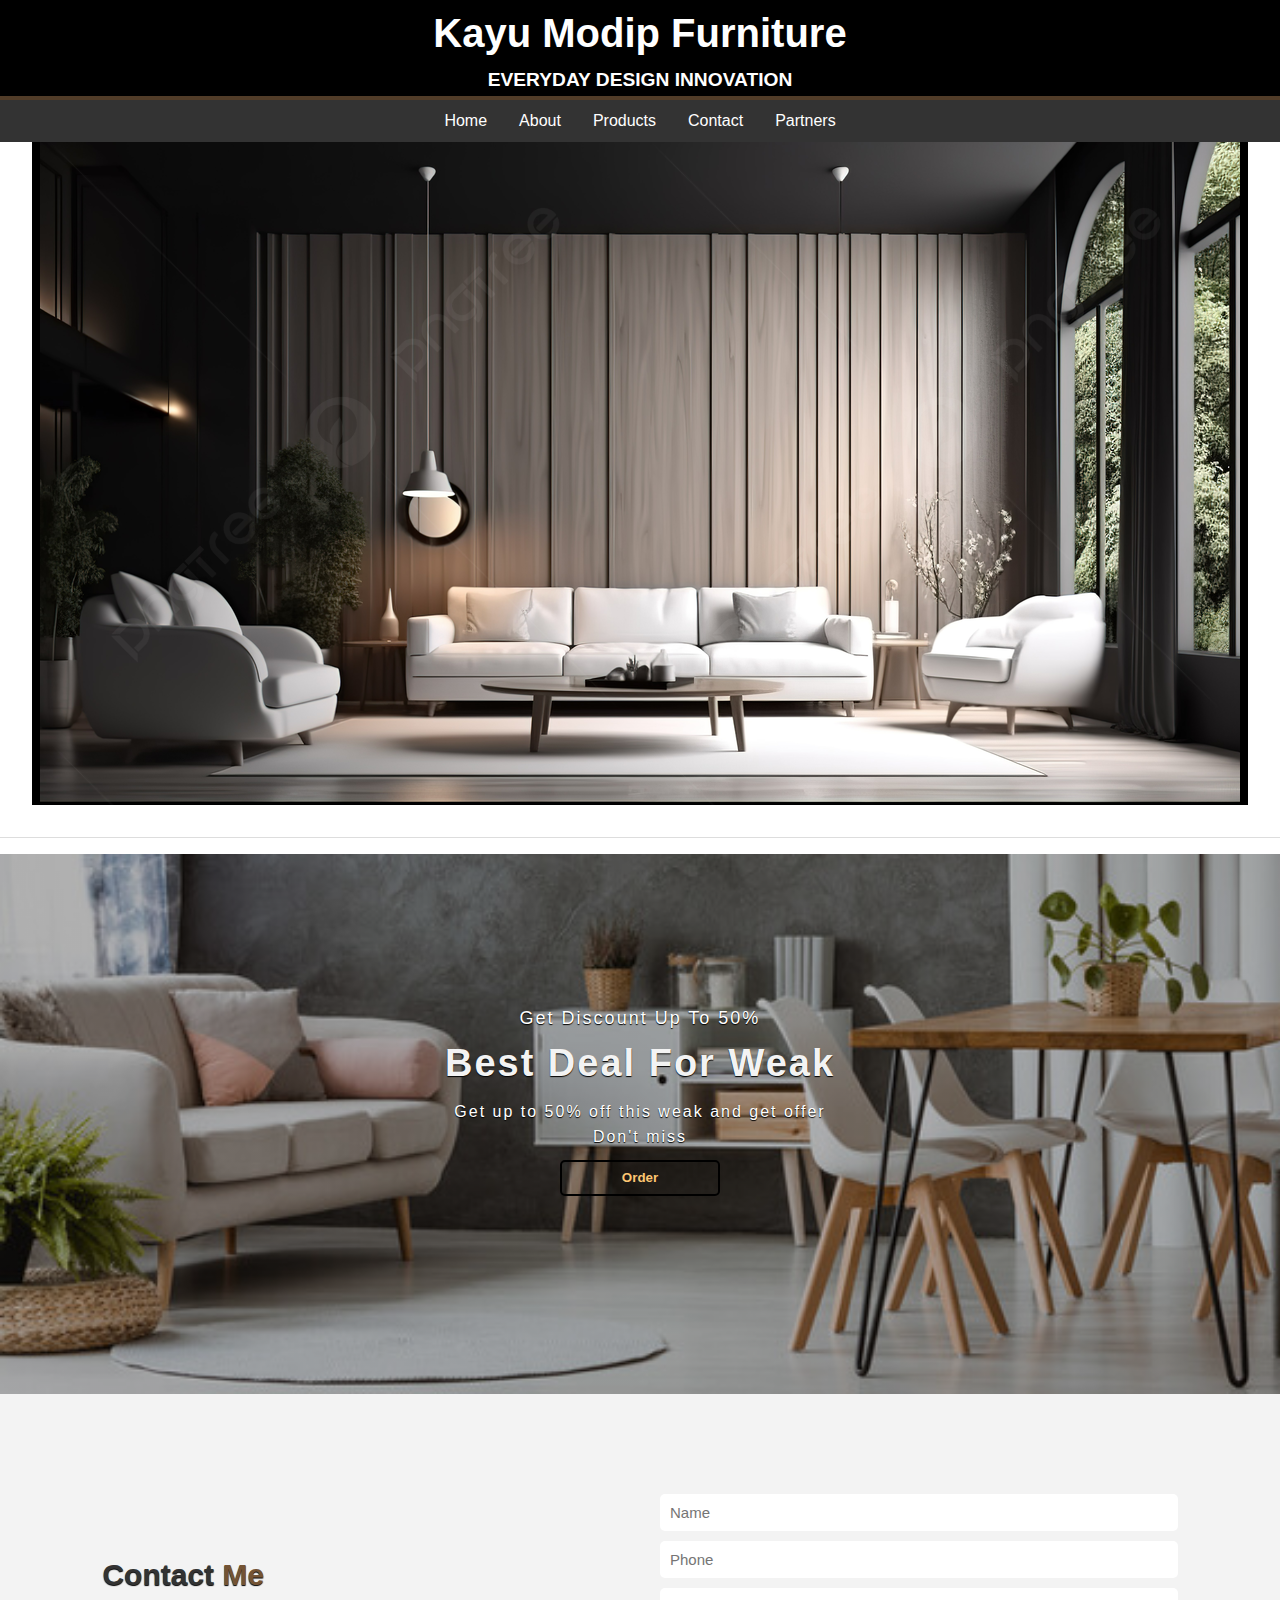
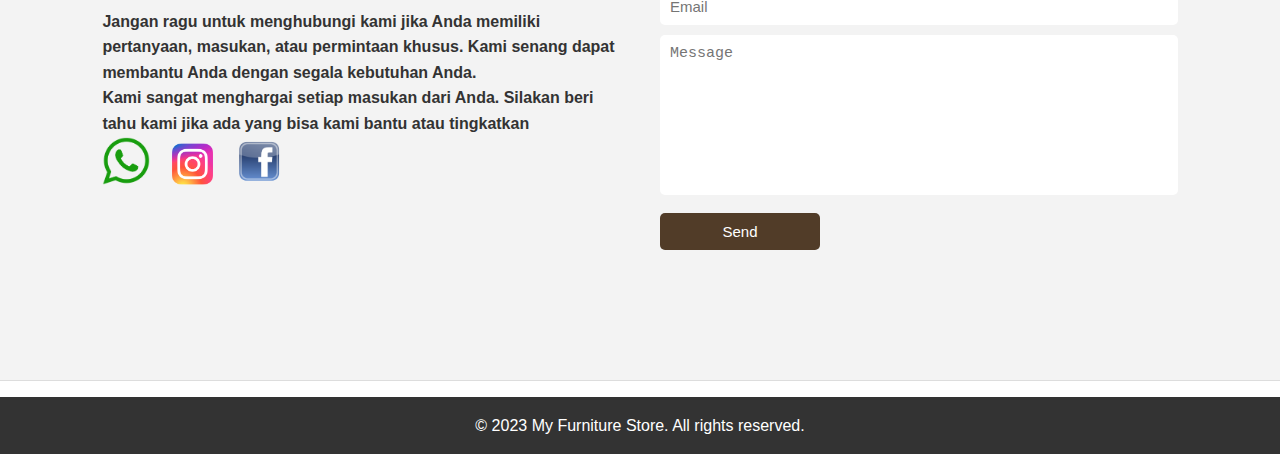
<file: index.html>
<!DOCTYPE html>
<html lang="en">
  <head>
    <meta charset="UTF-8" />
    <meta name="viewport" content="width=device-width, initial-scale=1.0" />
    <title>My Furniture Store</title>
    <link rel="stylesheet" href="styles.css" />
  </head>
  <body>
    <header>
      <div class="header-content">
        <h1>Kayu Modip Furniture</h1>
        <p>EVERYDAY DESIGN INNOVATION</p>
      </div>
    </header>
    <div class="navbar">
      <nav>
        <ul>
          <li><a href="index.html">Home</a></li>
          <li><a href="about.html">About</a></li>
          <li><a href="products.html">Products</a></li>
          <li><a href="#contact">Contact</a></li>
          <li><a href="partners.html">Partners</a></li>
        </ul>
      </nav>
    </div>

    <section id="home">
      <div class="bg-home">
        <img src="Bg furniture.jpg" alt="bg furniture" />
      </div>
    </section>

    <!-- Banner Start -->
    <div class="banner">
      <div class="banner-content">
        <h5>Get Discount Up To 50%</h5>
        <h3>Best Deal For Weak</h3>
        <p>Get up to 50% off this weak and get offer <br />Don't miss</p>
        <button><a href="products.html">Order</a></button>
      </div>
    </div>
    <!-- Banner End -->

    <!-- Contact -->
    <section class="contact" id="contact">
      <div class="content-text">
        <h2>Contact <span>Me</span></h2>
        <p>
          Jangan ragu untuk menghubungi kami jika Anda memiliki pertanyaan,
          masukan, atau permintaan khusus. Kami senang dapat membantu Anda
          dengan segala kebutuhan Anda.
        </p>
        <p>
          Kami sangat menghargai setiap masukan dari Anda. Silakan beri tahu
          kami jika ada yang bisa kami bantu atau tingkatkan
        </p>
        <div class="icon">
          <li>
            <a href="https://api.whatsapp.com/send?phone=+6282220436043"
              ><img src="images/wa png.png" width="48px" alt="icon wa"
            /></a>
            <a href="https://www.instagram.com/dhanitriyoga/?hl=en"
              ><img src="images/ig.png" width="75px" alt="Logo Instagram"
            /></a>
            <a href="https://www.facebook.com/profile.php?id=100008677051898"
              ><img src="images/fb.png" width="50px" alt="Logo Facebook"
            /></a>
          </li>
        </div>
      </div>

      <div class="contact-form">
        <form action="#">
          <input type="name" placeholder="Name" required />
          <input type="number" placeholder="Phone" required />
          <input type="email" placeholder="Email" required />
          <textarea
            name=""
            id=""
            cols="35"
            rows="10"
            placeholder="Message"
          ></textarea>
          <input type="submit" value="Send" class="submit" required />
        </form>
      </div>
    </section>
    <footer>
      <p>&copy; 2023 My Furniture Store. All rights reserved.</p>
    </footer>
  </body>
</html>
</file>
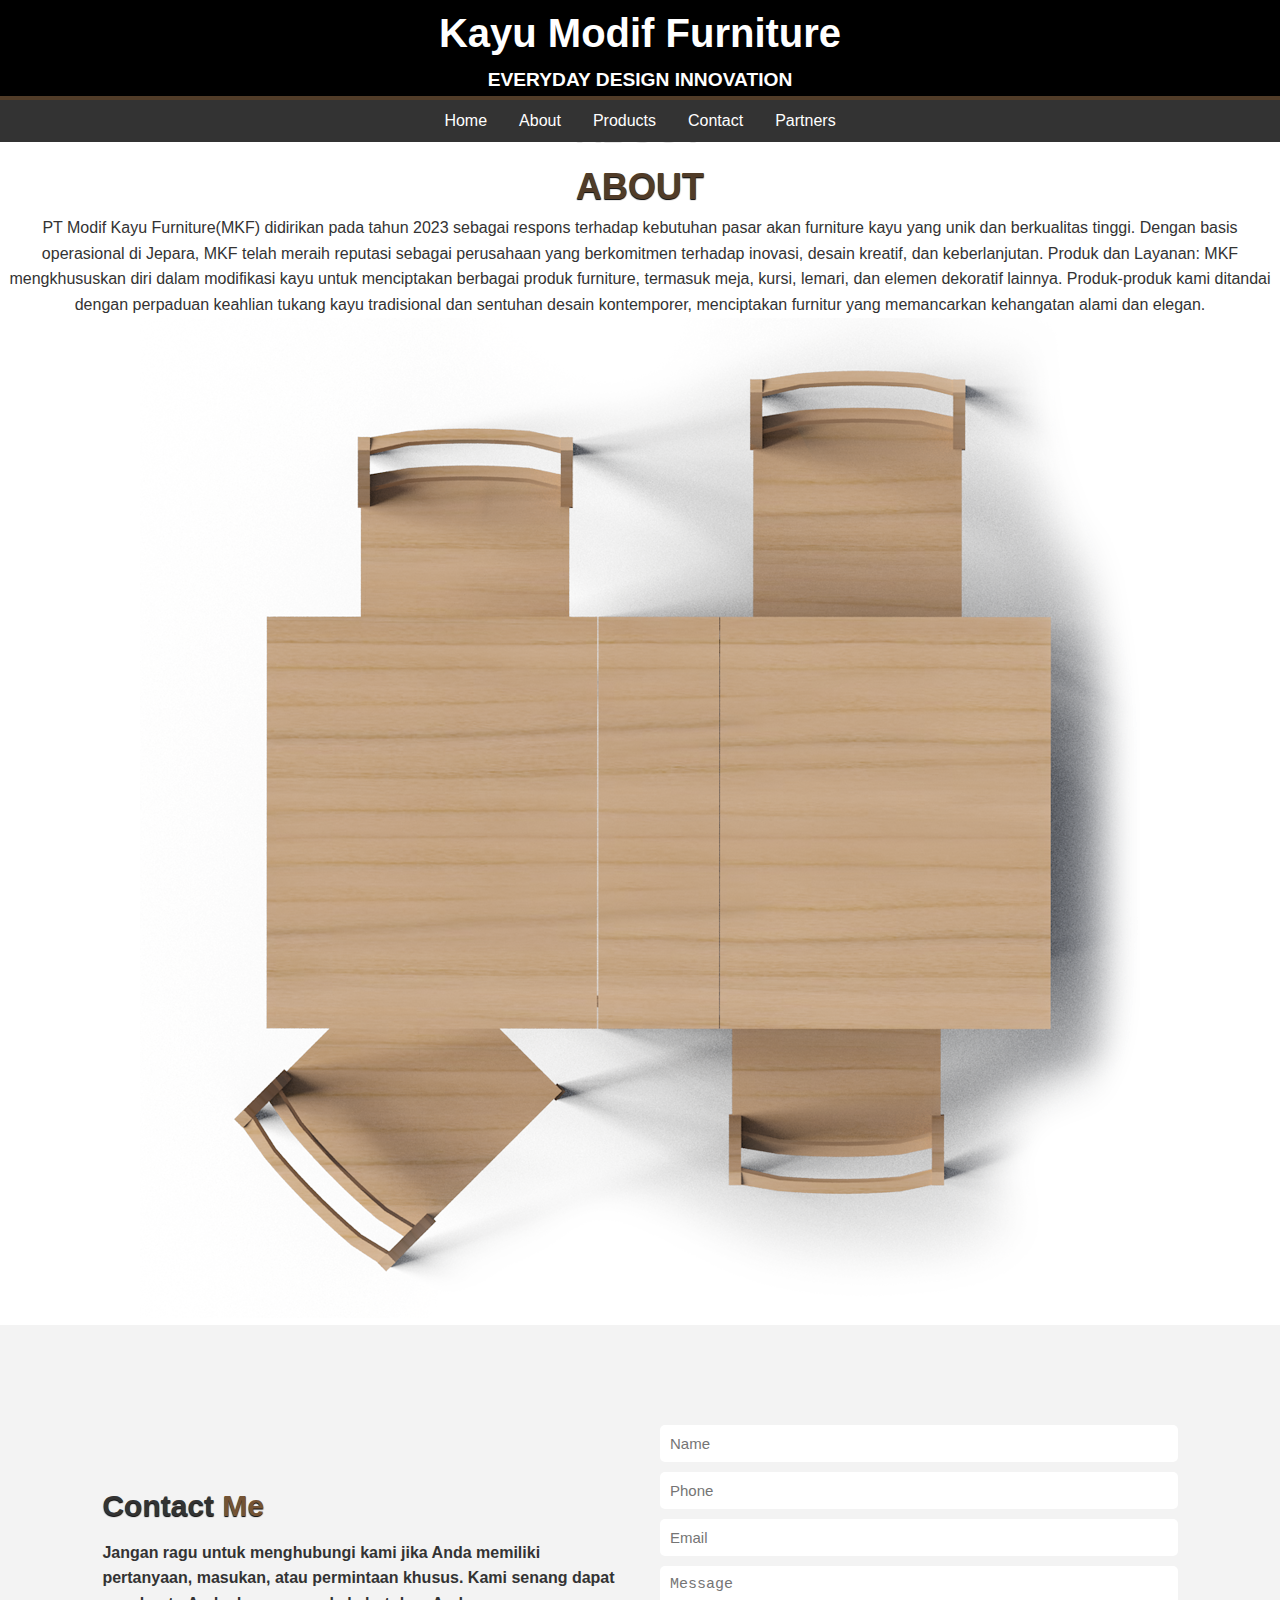
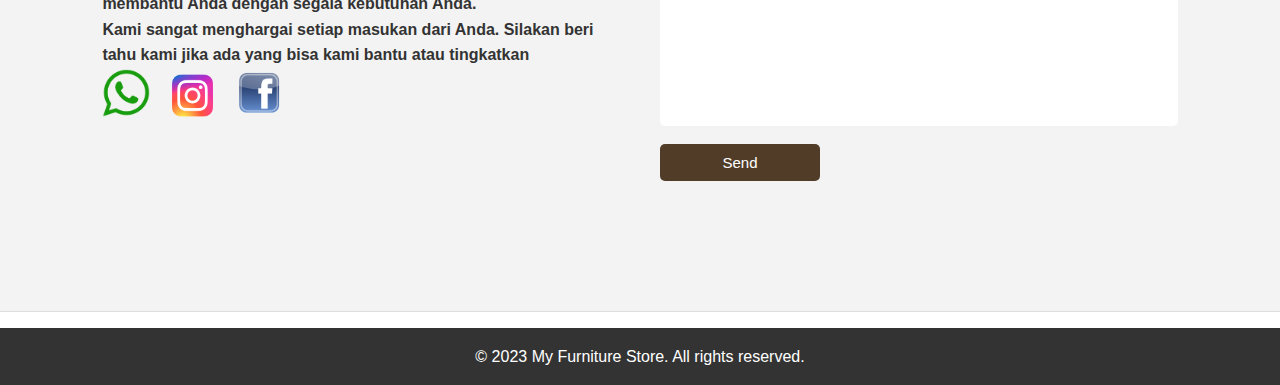
<file: about.html>
<!DOCTYPE html>
<html lang="en">
  <head>
    <meta charset="UTF-8" />
    <meta name="viewport" content="width=device-width, initial-scale=1.0" />
    <title>(About)Kayu Modif Furniture</title>  
      <link rel="stylesheet" href="styles.css" />
  </head>
  <body>
    <header>
      <div class="header-content">
        <h1>Kayu Modif Furniture</h1>
        <p>EVERYDAY DESIGN INNOVATION</p>
      </div>
    </header>
    <div class="navbar">
      <div class="navbar-1">
        <nav>
          <ul>
            <li><a href="index.html">Home</a></li>
            <li><a href="about.html">About</a></li>
            <li><a href="products.html">Products</a></li>
            <li><a href="#contact">Contact</a></li>
            <li><a href="partners.html">Partners</a></li>
          </ul>
        </nav>
      </div>
    </div>

    <div class="main-txt">
      

      <p>
        <h3>About</h3>
        <h3>About</h3>
        PT Modif Kayu Furniture(MKF) didirikan pada tahun 2023 sebagai respons
        terhadap kebutuhan pasar akan furniture kayu yang unik dan berkualitas
        tinggi. Dengan basis operasional di Jepara, MKF telah meraih reputasi
        sebagai perusahaan yang berkomitmen terhadap inovasi, desain kreatif,
        dan keberlanjutan. Produk dan Layanan: MKF mengkhususkan diri dalam
        modifikasi kayu untuk menciptakan berbagai produk furniture, termasuk
        meja, kursi, lemari, dan elemen dekoratif lainnya. Produk-produk kami
        ditandai dengan perpaduan keahlian tukang kayu tradisional dan sentuhan
        desain kontemporer, menciptakan furnitur yang memancarkan kehangatan
        alami dan elegan.
      </p>
    </div>

    <div style="text-align: center">
      <img src="./images/kursi p2.png" alt="bg" />
    </div>

    <!-- Contact -->
    <section class="contact" id="contact">
        <div class="content-text">
          <h2>Contact <span>Me</span></h2>
          <p>
            Jangan ragu untuk menghubungi kami jika Anda memiliki pertanyaan,
            masukan, atau permintaan khusus. Kami senang dapat membantu Anda
            dengan segala kebutuhan Anda.
          </p>
          <p>
            Kami sangat menghargai setiap masukan dari Anda. Silakan beri tahu
            kami jika ada yang bisa kami bantu atau tingkatkan
          </p>
          <div class="icon">
            <li>
              <a href="https://api.whatsapp.com/send?phone=+6282220436043"
                ><img src="images/wa png.png" width="48px" alt="icon wa"
              /></a>
              <a href="https://www.instagram.com/dhanitriyoga/?hl=en"
                ><img src="images/ig.png" width="75px" alt="Logo Instagram"
              /></a>
              <a href="https://www.facebook.com/profile.php?id=100008677051898"
                ><img src="images/fb.png" width="50px" alt="Logo Facebook"
              /></a>
            </li>
          </div>
        </div>
  
        <div class="contact-form">
          <form action="#">
            <input type="name" placeholder="Name" required />
            <input type="number" placeholder="Phone" required />
            <input type="email" placeholder="Email" required />
            <textarea
              name=""
              id=""
              cols="35"
              rows="10"
              placeholder="Message"
            ></textarea>
            <input type="submit" value="Send" class="submit" required />
          </form>
        </div>
      </section>
  
    <footer>
      <p>&copy; 2023 My Furniture Store. All rights reserved.</p>
    </footer>
  </body>
</html>
</file>
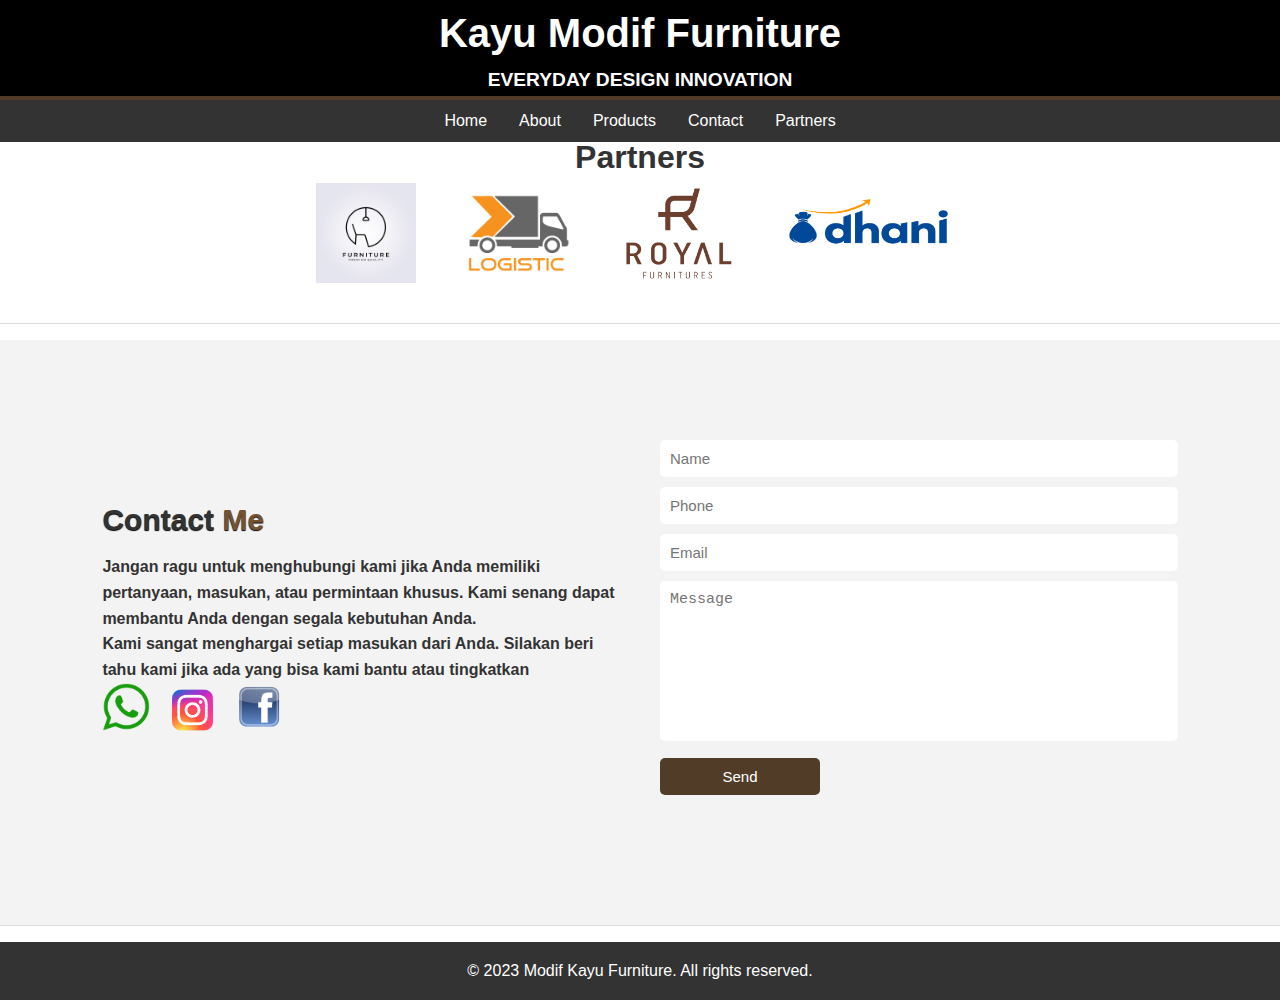
<file: partners.html>
<!DOCTYPE html>
<html lang="en">
  <head>
    <meta charset="UTF-8" />
    <meta name="viewport" content="width=device-width, initial-scale=1.0" />
    <title>(Partners)Kayu Modif Furniture</title>
    <link rel="stylesheet" href="styles.css" />
  </head>
  <body>
    <header>
      <div class="header-content">
        <h1>Kayu Modif Furniture</h1>
        <p>EVERYDAY DESIGN INNOVATION</p>
      </div>
    </header>
    <div class="navbar">
      <div class="navbar-1">
        <nav>
          <ul>
            <li><a href="index.html">Home</a></li>
            <li><a href="about.html">About</a></li>
            <li><a href="products.html">Products</a></li>
            <li><a href="#contact">Contact</a></li>
            <li><a href="partners.html">Partners</a></li>
          </ul>
        </nav>
      </div>
    </div>

    <section id="partners">
      <h2>Partners</h2>
      <div class="partner-logo">
        <img src="images/logo1.jpg" alt="Partner 1 logo" />
      </div>
      <div class="partner-logo">
        <img src="images/logo2.jpg" alt="Partner 2 logo" />
      </div>
      <div class="partner-logo">
        <img src="images/logo3.png" alt="Partner 3 logo" />
      </div>
      <div class="partner-logo">
        <img src="images/logo4.png" alt="Partner 4 logo" />
      </div>
    </section>

    <!-- Contact -->
    <section class="contact" id="contact">
      <div class="content-text">
        <h2>Contact <span>Me</span></h2>
        <p>
          Jangan ragu untuk menghubungi kami jika Anda memiliki pertanyaan,
          masukan, atau permintaan khusus. Kami senang dapat membantu Anda
          dengan segala kebutuhan Anda.
        </p>
        <p>
          Kami sangat menghargai setiap masukan dari Anda. Silakan beri tahu
          kami jika ada yang bisa kami bantu atau tingkatkan
        </p>
        <div class="icon">
          <li>
            <a href="https://api.whatsapp.com/send?phone=+6282220436043"
              ><img src="images/wa png.png" width="48px" alt="icon wa"
            /></a>
            <a href="https://www.instagram.com/dhanitriyoga/?hl=en"
              ><img src="images/ig.png" width="75px" alt="Logo Instagram"
            /></a>
            <a href="https://www.facebook.com/profile.php?id=100008677051898"
              ><img src="images/fb.png" width="50px" alt="Logo Facebook"
            /></a>
          </li>
        </div>
      </div>

      <div class="contact-form">
        <form action="#">
          <input type="name" placeholder="Name" required />
          <input type="number" placeholder="Phone" required />
          <input type="email" placeholder="Email" required />
          <textarea
            name=""
            id=""
            cols="35"
            rows="10"
            placeholder="Message"
          ></textarea>
          <input type="submit" value="Send" class="submit" required />
        </form>
      </div>
    </section>

    <footer>
      <p>&copy; 2023 Modif Kayu Furniture. All rights reserved.</p>
    </footer>
  </body>
</html>
</file>
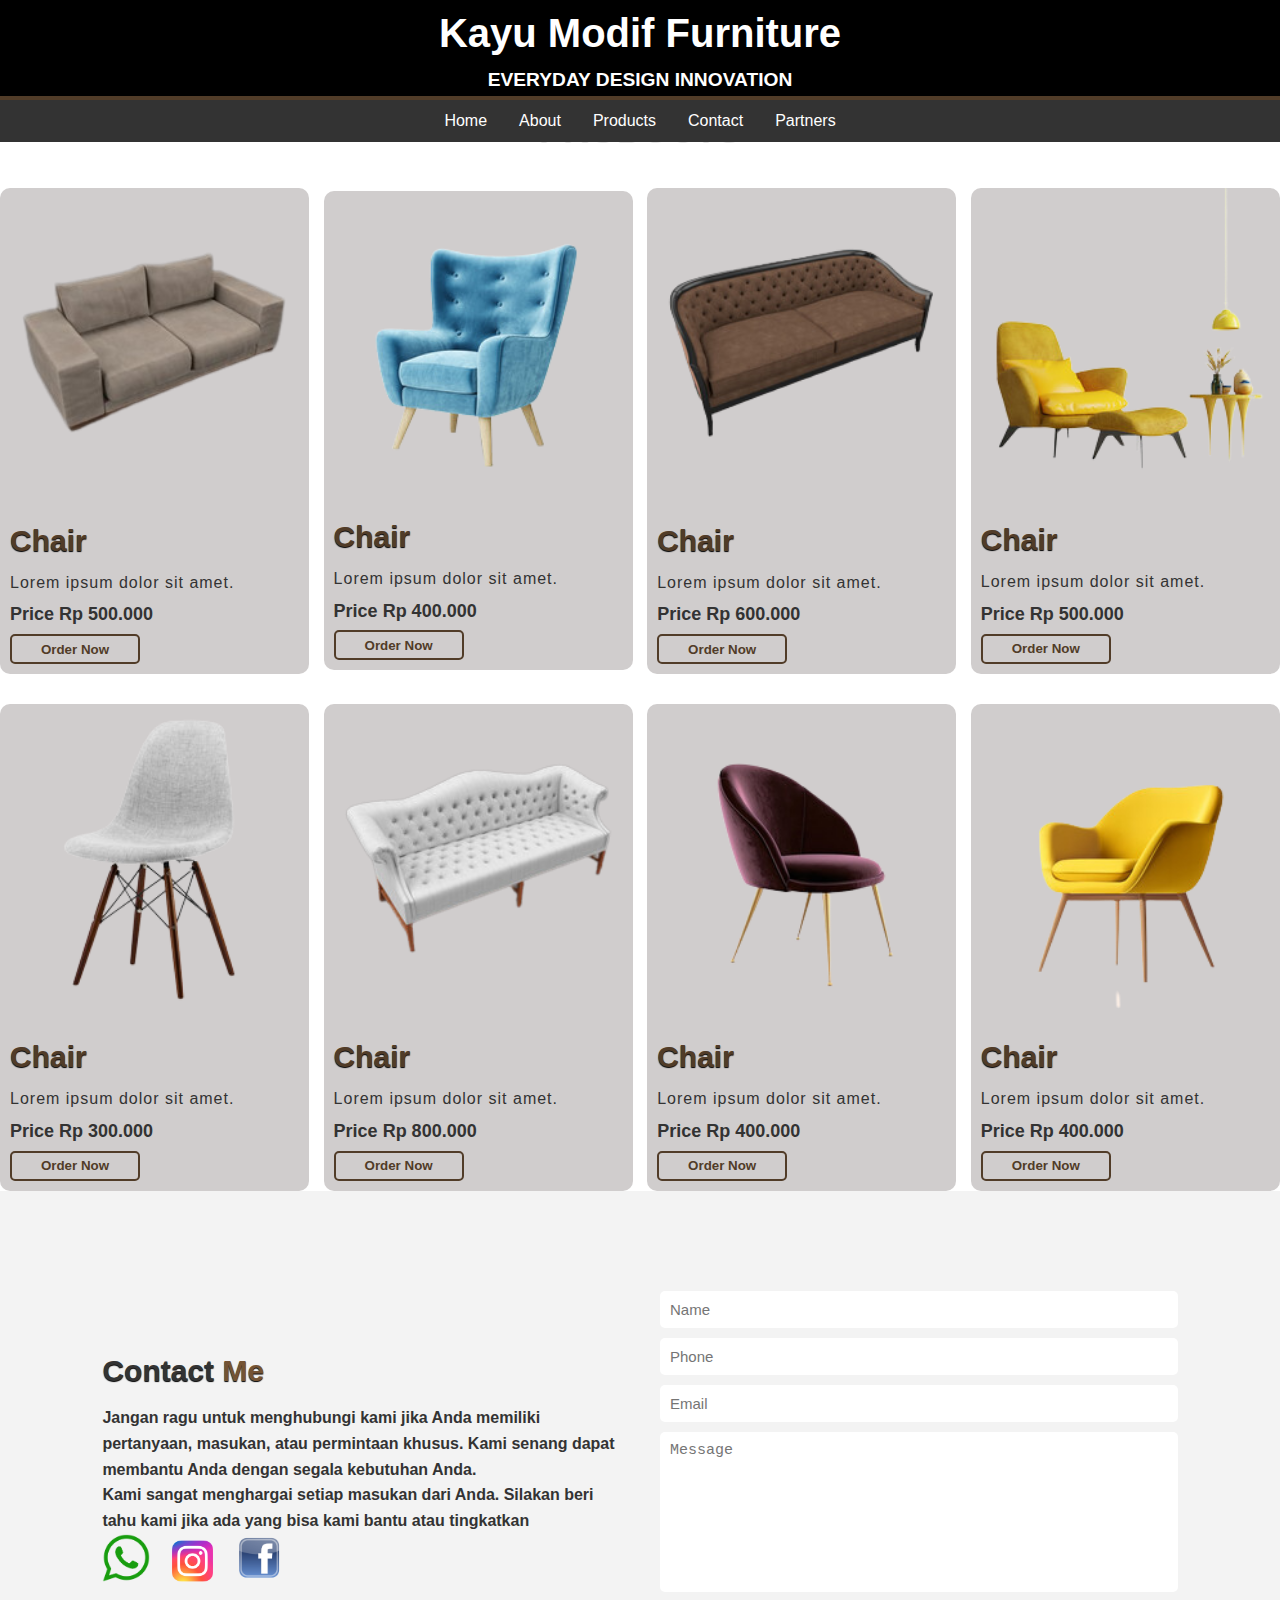
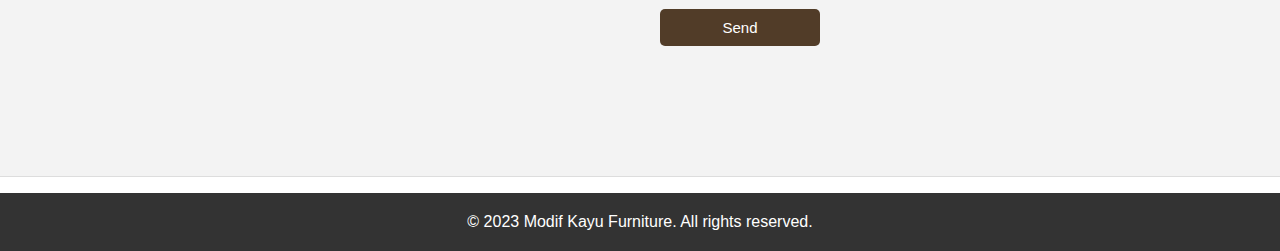
<file: products.html>
<!DOCTYPE html>
<html lang="en">
  <head>
    <meta charset="UTF-8" />
    <meta name="viewport" content="width=device-width, initial-scale=1.0" />
    <title>(Products)Kayu Modif Furniture</title>
    <link rel="stylesheet" href="styles.css" />
  </head>
  <body>
    <header>
      <div class="header-content">
        <h1>Kayu Modif Furniture</h1>
        <p>EVERYDAY DESIGN INNOVATION</p>
      </div>
    </header>
    <div class="navbar">
      <div class="navbar-1">
        <nav>
          <ul>
            <li><a href="index.html">Home</a></li>
            <li><a href="about.html">About</a></li>
            <li><a href="products.html">Products</a></li>
            <li><a href="#contact">Contact</a></li>
            <li><a href="partners.html">Partners</a></li>
          </ul>
        </nav>
      </div>
    </div>

    <div class="main-txt">
      <h3>Products</h3>
    </div>
    <div class="card-content">
      <div class="row">
        <img src="./images/p1.png" alt="" />
        <div class="card-body">
          <h3>Chair</h3>
          <p>Lorem ipsum dolor sit amet.</p>
          <h5>Price Rp 500.000</h5>
          <button>Order Now</button>
        </div>
      </div>
      <div class="row">
        <img src="./images/p2.png" alt="" />
        <div class="card-body">
          <h3>Chair</h3>
          <p>Lorem ipsum dolor sit amet.</p>
          <h5>Price Rp 400.000</h5>
          <button>Order Now</button>
        </div>
      </div>
      <div class="row">
        <img src="./images/p3.png" alt="" />
        <div class="card-body">
          <h3>Chair</h3>
          <p>Lorem ipsum dolor sit amet.</p>
          <h5>Price Rp 600.000</h5>
          <button>Order Now</button>
        </div>
      </div>
      <div class="row">
        <img src="./images/p4.png" alt="" />
        <div class="card-body">
          <h3>Chair</h3>
          <p>Lorem ipsum dolor sit amet.</p>
          <h5>Price Rp 500.000</h5>
          <button>Order Now</button>
        </div>
      </div>
    </div>

    <div class="card-content">
      <div class="row">
        <img src="./images/p5.png" alt="" />
        <div class="card-body">
          <h3>Chair</h3>
          <p>Lorem ipsum dolor sit amet.</p>
          <h5>Price Rp 300.000</h5>
          <button>Order Now</button>
        </div>
      </div>
      <div class="row">
        <img src="./images/p6.png" alt="" />
        <div class="card-body">
          <h3>Chair</h3>
          <p>Lorem ipsum dolor sit amet.</p>
          <h5>Price Rp 800.000</h5>
          <button>Order Now</button>
        </div>
      </div>
      <div class="row">
        <img src="./images/p7.png" alt="" />
        <div class="card-body">
          <h3>Chair</h3>
          <p>Lorem ipsum dolor sit amet.</p>
          <h5>Price Rp 400.000</h5>
          <button>Order Now</button>
        </div>
      </div>
      <div class="row">
        <img src="./images/p8.png" alt="" />
        <div class="card-body">
          <h3>Chair</h3>
          <p>Lorem ipsum dolor sit amet.</p>
          <h5>Price Rp 400.000</h5>
          <button>Order Now</button>
        </div>
      </div>
    </div>

    <!-- Contact -->
    <section class="contact" id="contact">
      <div class="content-text">
        <h2>Contact <span>Me</span></h2>
        <p>
          Jangan ragu untuk menghubungi kami jika Anda memiliki pertanyaan,
          masukan, atau permintaan khusus. Kami senang dapat membantu Anda
          dengan segala kebutuhan Anda.
        </p>
        <p>
          Kami sangat menghargai setiap masukan dari Anda. Silakan beri tahu
          kami jika ada yang bisa kami bantu atau tingkatkan
        </p>
        <div class="icon">
          <li>
            <a href="https://api.whatsapp.com/send?phone=+6282220436043"
              ><img src="images/wa png.png" width="48px" alt="icon wa"
            /></a>
            <a href="https://www.instagram.com/dhanitriyoga/?hl=en"
              ><img src="images/ig.png" width="75px" alt="Logo Instagram"
            /></a>
            <a href="https://www.facebook.com/profile.php?id=100008677051898"
              ><img src="images/fb.png" width="50px" alt="Logo Facebook"
            /></a>
          </li>
        </div>
      </div>

      <div class="contact-form">
        <form action="#">
          <input type="name" placeholder="Name" required />
          <input type="number" placeholder="Phone" required />
          <input type="email" placeholder="Email" required />
          <textarea
            name=""
            id=""
            cols="35"
            rows="10"
            placeholder="Message"
          ></textarea>
          <input type="submit" value="Send" class="submit" required />
        </form>
      </div>
    </section>

    <footer>
      <p>&copy; 2023 Modif Kayu Furniture. All rights reserved.</p>
    </footer>
  </body>
</html>
</file>
<file: styles.css>
* {
  margin: 0;
  padding: 0;
  box-sizing: border-box;
  text-decoration: none;
  list-style: none;
  scroll-behavior: smooth;
}

html::-webkit-scrollbar-thumb {
  background: #513c28;
  border-radius: 20px;
}
html::-webkit-scrollbar {
  width: 10px;
}

body {
  font-family: Arial, sans-serif;
  line-height: 1.6;
  color: #333;
  margin: 0;
  padding: 0;
}

header {
  background-color: black;
  height: 100px;
  display: flex;
  align-items: center;
  justify-content: center;
  border-bottom: 4px solid #513c28;
}

.bg-home {
  background-position: center;
  background-attachment: fixed;
  background-size: cover;
  display: flex;
  justify-content: center;
  align-items: center;
  background-color: black;
  width: 100%;
}

/* Banner Start */
.banner {
  width: 100%;
  height: 60vh;
  background-image: linear-gradient(rgba(0, 0, 0, 0.3), rgba(0, 0, 0, 0.3)),
    url(./images/banner.png);
  background-repeat: no-repeat;
  background-size: cover;
}
.banner-content {
  text-align: center;
  padding: 150px 10% 10px;
}
.banner-content h5 {
  color: white;
  font-size: 18px;
  letter-spacing: 2px;
  font-weight: 500;
  text-shadow: 0px 1px 1px black;
}
.banner-content h3 {
  color: #f3f3f3;
  font-size: 38px;
  letter-spacing: 2px;
  font-weight: bold;
  text-shadow: 0px 1px 1px black;
}
.banner-content p {
  color: white;
  font-size: 16px;
  margin-top: 5px;
  letter-spacing: 2px;
  font-weight: 500;
  text-shadow: 0px 1px 1px black;
}
.banner-content button a {
  text-decoration: none;
  color: rgb(253, 198, 114);
  font-weight: bold;
}
.banner-content button {
  width: 160px;
  height: 36px;
  margin-top: 10px;
  background: transparent;
  border: 2px solid black;
  border-radius: 5px;
  transition: 0.5s;
  cursor: pointer;
}
.banner-content button:hover {
  background: #513c28;
  border: none;
}
/* Banner End */

/* produk */
.main-txt {
  text-align: center;
}
.main-txt h3 {
  font-size: 36px;
  text-transform: uppercase;
  font-weight: 600;
  color: #513c28;
  text-shadow: 0px 1px 1px black;
}

.card-content {
  display: grid;
  grid-template-columns: repeat(auto-fit, minmax(250px, auto));
  align-items: center;
  gap: 0.9rem;
  margin-top: 30px;
  transition: 1s;
  cursor: pointer;
}

.card-content :hover {
  transform: translateY(-10px);
}

.card-content .row {
  background: #d0cdcd;
  position: relative;
  overflow: hidden;
  border-radius: 10px;
  cursor: pointer;
}
.row img {
  width: 100%;
  display: block;
}
.card-body {
  padding: 10px;
}
.card-body h3 {
  margin-top: 10px;
  font-size: 30px;
  font-weight: 550;
  color: #513c28;
  text-shadow: 0px 1px 1px black;
}
.card-body p {
  font-weight: 500;
  margin-top: 5px;
  letter-spacing: 1px;
}
.card-body h5 {
  margin-top: 5px;
  font-size: 18px;
}
.card-body button {
  width: 130px;
  height: 30px;
  font-weight: 550;
  margin-top: 5px;
  background: transparent;
  color: #513c28;
  border-radius: 5px;
  border: 2px solid #513c28;
  transition: 0.5s;
  cursor: pointer;
}
.card-body button:hover {
  background: #513c28;
  color: white;
}
/* produk */

.Products {
  background-color: black;
  height: 100%;
}

.Partners {
  background-color: black;
}

header .header-content {
  text-align: center;
}

header h1 {
  color: white;
  font-size: 2.5rem;
  margin: 0;
}

header p {
  color: white;
  font-size: 1.2rem;
  font-weight: bold;
  margin: 0;
}

nav {
  background-color: #333;
  padding: 0.5rem;
  position: absolute;
  width: 100%;
  display: flex;
  align-items: center;
  justify-content: center;
}

nav ul {
  list-style-type: none;
  padding: 0;
  margin: 0;
  display: flex;
  justify-content: center;
}

nav ul li {
  margin: 0 1rem;
}

nav ul li a {
  color: white;
  text-decoration: none;
  transition: 0.5s;
  cursor: pointer;
  border-radius: 2px;
}

nav ul li a:hover {
  background: white;
  color: black;
}

section {
  padding: 2rem;
  margin-bottom: 1rem;
  border-bottom: 1px solid #ddd;
}

section h2 {
  font-size: 2rem;
  margin-top: 0;
}

section p {
  color: #333;
}

footer {
  background-color: #333;
  padding: 1rem;
  text-align: center;
}

footer p {
  color: white;
}

/* Contact */
.contact {
  display: grid;
  grid-template-columns: repeat(2, 1fr);
  align-items: center;
  gap: 2.5rem;
  padding: 100px 8% 120px;
  background: #f3f3f3;
}
.content-text {
  margin-bottom: 10px;
}
.content-text h2 {
  font-size: 30px;
  font-weight: 700;
  margin-bottom: 10px;
  text-shadow: 0px 1px 1px black;
}
.content-text h2 span {
  color: #745334;
}
.content-text p {
  font-weight: bold;
}
.list {
  margin-top: 16px;
}
.list li {
  margin-bottom: 12px;
}
.list li a {
  display: block;
  color: #513c28;
  font-weight: bold;
  font-size: 15px;
  transition: 0.3s ease;
}
.contact-form form {
  position: relative;
}
.contact-form form input,
form textarea {
  width: 100%;
  padding: 10px;
  background: white;
  color: black;
  border: none;
  outline: none;
  font-size: 15px;
  border-radius: 5px;
  margin-bottom: 10px;
}
.contact-form textarea {
  resize: none;
  height: 160px;
}
.contact-form .submit {
  display: inline-block;
  font-size: 15px;
  background: #513c28;
  color: white;
  width: 160px;
  transition: 0.5s;
  cursor: pointer;
}
.contact-form .submit:hover {
  width: 175px;
}
/* Contact */

.icon li a {
  background-image: size(50px);
  width: 1000px;
  height: 1000px;
}

/* Partner */

#partners {
  padding: 2rem;
  margin-bottom: 1rem;
  border-bottom: 1px solid #ddd;
  text-align: center;
}

#partners h2 {
  font-size: 2rem;
  margin-top: 0;
}

.partner-logo {
  display: inline-block;
  margin: 0 1rem;
}

.partner-logo img {
  height: 100px;
}
/* Partner */
#partners {
  padding: 2rem;
  margin-bottom: 1rem;
  border-bottom: 1px solid #ddd;
  text-align: center;
}

#partners h2 {
  font-size: 2rem;
  margin-top: 0;
}

.partner-logo {
  display: inline-block;
  margin: 0 1rem;
}

.partner-logo img {
  height: 100px;
}
/* Partner */
</file>
